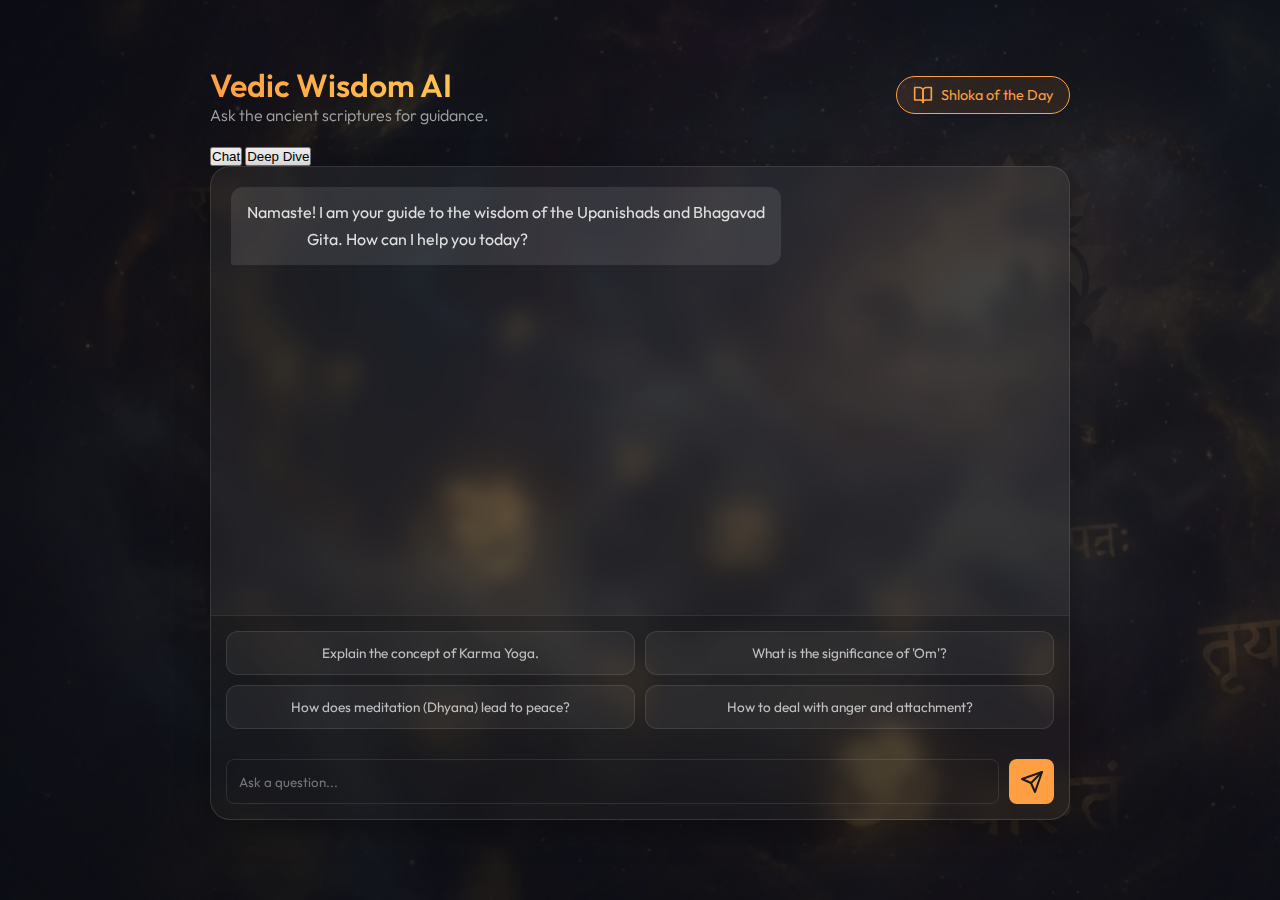
<file: frontend/index.html>
<!DOCTYPE html>
<html lang="en">

<head>
    <meta charset="UTF-8">
    <meta name="viewport" content="width=device-width, initial-scale=1.0">
    <title>Vedic Wisdom AI</title>
    <link rel="preconnect" href="https://fonts.googleapis.com">
    <link rel="preconnect" href="https://fonts.gstatic.com" crossorigin>
    <link href="https://fonts.googleapis.com/css2?family=Outfit:wght@300;400;600&display=swap" rel="stylesheet">
    <link rel="stylesheet" href="style.css?v=2">
</head>

<body>
    <div class="background-orb"></div>
    <div class="container">
        <header>
            <div class="header-content">
                <div class="title-section">
                    <h1>Vedic Wisdom AI</h1>
                    <p>Ask the ancient scriptures for guidance.</p>
                </div>
                <button id="shloka-btn" class="shloka-btn" title="Shloka of the Day">
                    <svg xmlns="http://www.w3.org/2000/svg" width="24" height="24" viewBox="0 0 24 24" fill="none"
                        stroke="currentColor" stroke-width="2" stroke-linecap="round" stroke-linejoin="round">
                        <path d="M2 3h6a4 4 0 0 1 4 4v14a3 3 0 0 0-3-3H2z"></path>
                        <path d="M22 3h-6a4 4 0 0 0-4 4v14a3 3 0 0 1 3-3h7z"></path>
                    </svg>
                    <span>Shloka of the Day</span>
                </button>
            </div>
        </header>

        <div class="mode-tabs">
            <button class="mode-tab active" data-mode="chat">Chat</button>
            <button class="mode-tab" data-mode="deep_dive">Deep Dive</button>
        </div>

        <main class="chat-container">
            <div id="chat-history" class="chat-history">
                <div class="message bot-message">Namaste! I am your guide to the wisdom of the Upanishads and Bhagavad
                    Gita. How can I help you today?</div>
            </div>
            <!-- Cosmic Spinner Overlay (Hidden by default) -->
            <div id="loading-overlay" class="loading-overlay hidden">
                <div class="spinner-container">
                    <div class="cosmic-ring ring-1"></div>
                    <div class="cosmic-ring ring-2"></div>
                    <div class="cosmic-ring ring-3"></div>
                    <div class="cosmic-core">ॐ</div>
                </div>
                <p class="loading-text">Consulting the Archives...</p>
            </div>

            <div class="suggestions-container">
                <button class="suggestion-chip">What is Karma?</button>
                <button class="suggestion-chip">What is Moksha?</button>
                <button class="suggestion-chip">How to control the mind?</button>
                <button class="suggestion-chip">What is Dharma?</button>
            </div>
            <div class="input-area">
                <input type="text" id="user-input" placeholder="Ask a question..." autocomplete="off">
                <button id="send-btn">
                    <svg xmlns="http://www.w3.org/2000/svg" width="24" height="24" viewBox="0 0 24 24" fill="none"
                        stroke="currentColor" stroke-width="2" stroke-linecap="round" stroke-linejoin="round">
                        <line x1="22" y1="2" x2="11" y2="13"></line>
                        <polygon points="22 2 15 22 11 13 2 9 22 2"></polygon>
                    </svg>
                </button>
            </div>
        </main>

        <footer>
            <!-- <button id="daily-story-btn" class="secondary-btn">Generate Daily Wisdom</button> -->
        </footer>

        <!-- Shloka Modal Removed -->

    </div>
    <script src="script.js?v=3"></script>
</body>

</html>
</file>
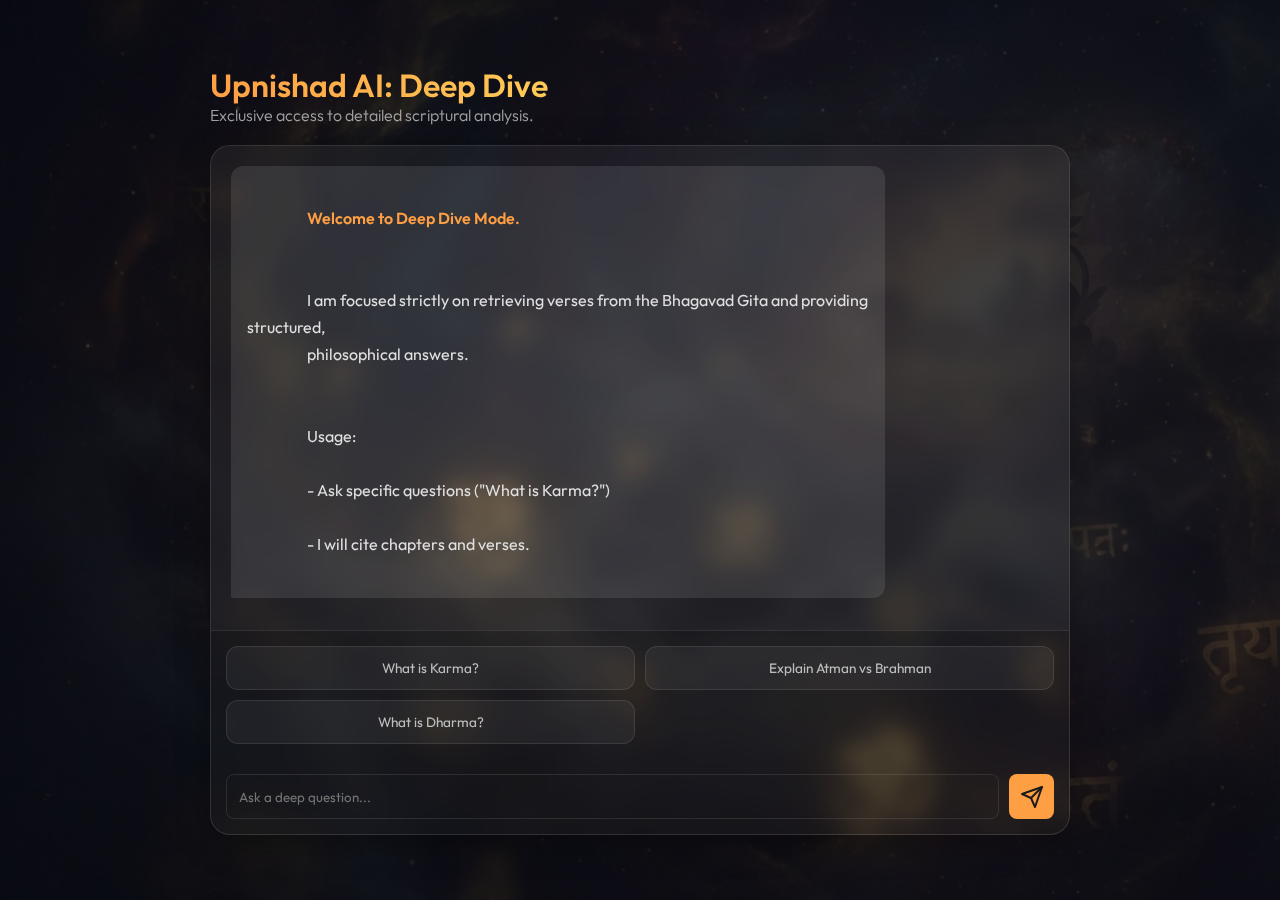
<file: frontend/deep_dive.html>
<!DOCTYPE html>
<html lang="en">

<head>
    <meta charset="UTF-8">
    <meta name="viewport" content="width=device-width, initial-scale=1.0">
    <title>Upnishad AI - Deep Dive</title>
    <link rel="preconnect" href="https://fonts.googleapis.com">
    <link rel="preconnect" href="https://fonts.gstatic.com" crossorigin>
    <link href="https://fonts.googleapis.com/css2?family=Outfit:wght@300;400;600&display=swap" rel="stylesheet">
    <link rel="stylesheet" href="style.css?v=2">
    <style>
        /* Specific overrides for Deep Dive Page */
        .mode-tabs {
            display: none;
        }

        /* Hide tabs */
        .header-content h1 {
            color: #bb86fc;
        }

        /* Distinctive color */
        body {
            background: #0a0a10;
        }

        /* Slightly darker theme */
    </style>
</head>

<body>
    <div class="background-orb"></div>
    <div class="container">
        <header>
            <div class="header-content">
                <div class="title-section">
                    <h1>Upnishad AI: Deep Dive</h1>
                    <p>Exclusive access to detailed scriptural analysis.</p>
                </div>
            </div>
        </header>

        <main class="chat-container">
            <div id="chat-history" class="chat-history">
                <div class="message bot-message">
                    <strong>Welcome to Deep Dive Mode.</strong><br><br>
                    I am focused strictly on retrieving verses from the Bhagavad Gita and providing structured,
                    philosophical answers.<br><br>
                    Usage:<br>
                    - Ask specific questions ("What is Karma?")<br>
                    - I will cite chapters and verses.
                </div>
            </div>
            <!-- Cosmic Spinner Overlay (Hidden by default) -->
            <div id="loading-overlay" class="loading-overlay hidden">
                <div class="spinner-container">
                    <div class="cosmic-ring ring-1"></div>
                    <div class="cosmic-ring ring-2"></div>
                    <div class="cosmic-ring ring-3"></div>
                    <div class="cosmic-core">ॐ</div>
                </div>
                <p class="loading-text">Consulting the Archives...</p>
            </div>

            <div class="suggestions-container">
                <button class="suggestion-chip">What is Karma?</button>
                <button class="suggestion-chip">Explain Atman vs Brahman</button>
                <button class="suggestion-chip">What is Dharma?</button>
            </div>
            <div class="input-area">
                <input type="text" id="user-input" placeholder="Ask a deep question..." autocomplete="off">
                <button id="send-btn">
                    <svg xmlns="http://www.w3.org/2000/svg" width="24" height="24" viewBox="0 0 24 24" fill="none"
                        stroke="currentColor" stroke-width="2" stroke-linecap="round" stroke-linejoin="round">
                        <line x1="22" y1="2" x2="11" y2="13"></line>
                        <polygon points="22 2 15 22 11 13 2 9 22 2"></polygon>
                    </svg>
                </button>
            </div>
        </main>
    </div>
    <script src="deep_dive.js"></script>
</body>

</html>
</file>
<file: frontend/style.css>
:root {
    --bg-color: #0f0f13;
    --text-color: #e0e0e0;
    --accent-color: #ff9f43;
    /* Saffron-ish orange */
    --glass-bg: rgba(255, 255, 255, 0.05);
    --glass-border: rgba(255, 255, 255, 0.1);
    --bot-msg-bg: rgba(255, 255, 255, 0.1);
    --user-msg-bg: #ff9f43;
    --user-msg-text: #1a1a1a;
}

* {
    margin: 0;
    padding: 0;
    box-sizing: border-box;
}

body {
    font-family: 'Outfit', sans-serif;
    background-color: var(--bg-color);
    color: var(--text-color);
    height: 100vh;
    display: flex;
    justify-content: center;
    align-items: center;
    overflow: hidden;
    position: relative;
}

.background-orb {
    position: absolute;
    top: 0;
    left: 0;
    width: 100%;
    height: 100%;
    background: url('bg.png') no-repeat center center;
    background-size: cover;
    z-index: -1;
    opacity: 0.4;
    animation: none;
}

.container {
    width: 100%;
    max-width: 900px;
    height: 90vh;
    display: flex;
    flex-direction: column;
    padding: 20px;
}

header {
    text-align: center;
    margin-bottom: 20px;
    position: relative;
    z-index: 5;
}

header h1 {
    font-weight: 600;
    font-size: 2rem;
    background: linear-gradient(to right, #ff9f43, #feca57);
    -webkit-background-clip: text;
    background-clip: text;
    -webkit-text-fill-color: transparent;
}

header p {
    font-weight: 300;
    opacity: 0.7;
}

/* Header Layout */
.header-content {
    display: flex;
    justify-content: space-between;
    align-items: center;
    width: 100%;
}

.title-section {
    text-align: left;
}

.shloka-btn {
    background: rgba(255, 159, 67, 0.1);
    border: 1px solid var(--accent-color);
    color: var(--accent-color);
    padding: 8px 16px;
    border-radius: 20px;
    cursor: pointer;
    display: flex;
    align-items: center;
    gap: 8px;
    font-size: 0.9rem;
    font-family: 'Outfit', sans-serif;
    transition: all 0.3s ease;
    white-space: nowrap;
}

.shloka-btn:hover {
    background: var(--accent-color);
    color: #1a1a1a;
    transform: translateY(-2px);
    box-shadow: 0 0 15px rgba(255, 159, 67, 0.3);
}

.shloka-btn svg {
    width: 20px;
    height: 20px;
}

.chat-container {
    flex: 1;
    background: var(--glass-bg);
    backdrop-filter: blur(10px);
    border: 1px solid var(--glass-border);
    border-radius: 20px;
    display: flex;
    flex-direction: column;
    overflow: hidden;
    box-shadow: 0 8px 32px 0 rgba(0, 0, 0, 0.37);
    position: relative;
}

.chat-history {
    flex: 1;
    padding: 20px;
    overflow-y: auto;
    display: flex;
    flex-direction: column;
    gap: 15px;
}

.message {
    max-width: 80%;
    padding: 12px 16px;
    border-radius: 12px;
    line-height: 1.7;
    font-size: 1rem;
    animation: fadeIn 0.3s ease;
    white-space: pre-wrap;
}

strong {
    font-weight: 600;
    color: var(--accent-color);
}

.message p {
    margin-bottom: 1em;
}

.message p:last-child {
    margin-bottom: 0;
}

@keyframes fadeIn {
    from {
        opacity: 0;
        transform: translateY(10px);
    }

    to {
        opacity: 1;
        transform: translateY(0);
    }
}

.bot-message {
    background: var(--bot-msg-bg);
    align-self: flex-start;
    border-bottom-left-radius: 2px;
    text-align: left;
}

.user-message {
    background: var(--user-msg-bg);
    color: var(--user-msg-text);
    align-self: flex-end;
    border-bottom-right-radius: 2px;
    font-weight: 500;
}

.suggestions-container {
    padding: 15px;
    display: grid;
    grid-template-columns: 1fr 1fr;
    gap: 10px;
    background: rgba(0, 0, 0, 0.2);
    border-top: 1px solid var(--glass-border);
}

.suggestion-chip {
    background: rgba(255, 255, 255, 0.05);
    border: 1px solid var(--glass-border);
    color: rgba(255, 255, 255, 0.7);
    padding: 12px;
    border-radius: 12px;
    font-size: 0.85rem;
    cursor: pointer;
    text-align: center;
    transition: all 0.2s ease;
    font-family: 'Outfit', sans-serif;
    display: flex;
    align-items: center;
    justify-content: center;
    height: 100%;
}

.suggestion-chip:hover {
    background: rgba(255, 159, 67, 0.1);
    border-color: var(--accent-color);
    color: var(--accent-color);
    transform: translateY(-2px);
}

.input-area {
    padding: 15px;
    background: rgba(0, 0, 0, 0.2);
    display: flex;
    gap: 10px;
}

input {
    flex: 1;
    background: transparent;
    border: 1px solid var(--glass-border);
    padding: 12px;
    border-radius: 8px;
    color: white;
    font-family: inherit;
    outline: none;
    transition: border-color 0.3s;
}

input:focus {
    border-color: var(--accent-color);
}

button#send-btn {
    background: var(--accent-color);
    border: none;
    width: 45px;
    height: 45px;
    border-radius: 8px;
    display: flex;
    justify-content: center;
    align-items: center;
    cursor: pointer;
    color: #1a1a1a;
    transition: transform 0.2s;
}

button#send-btn:hover {
    transform: scale(1.05);
}

footer {
    margin-top: 15px;
    text-align: center;
}

.secondary-btn {
    background: transparent;
    border: 1px solid var(--glass-border);
    color: rgba(255, 255, 255, 0.6);
    padding: 8px 16px;
    border-radius: 20px;
    cursor: pointer;
    font-size: 0.8rem;
    transition: all 0.3s;
}

.secondary-btn:hover {
    border-color: var(--accent-color);
    color: var(--accent-color);
}

/* Scrollbar */
::-webkit-scrollbar {
    width: 6px;
}

::-webkit-scrollbar-track {
    background: transparent;
}

::-webkit-scrollbar-thumb {
    background: rgba(255, 255, 255, 0.1);
    border-radius: 3px;
}

/* Cosmic Spinner */
.loading-overlay {
    position: absolute;
    top: 0;
    left: 0;
    width: 100%;
    height: 100%;
    background: rgba(15, 15, 19, 0.7);
    backdrop-filter: blur(2px);
    display: flex;
    flex-direction: column;
    justify-content: center;
    align-items: center;
    z-index: 10;
    transition: opacity 0.3s, visibility 0.3s;
    opacity: 1;
    visibility: visible;
}

.loading-overlay.hidden {
    opacity: 0;
    visibility: hidden;
    pointer-events: none;
}

.spinner-container {
    position: relative;
    width: 100px;
    height: 100px;
    margin-bottom: 20px;
}

.cosmic-ring {
    position: absolute;
    top: 50%;
    left: 50%;
    border-radius: 50%;
    border: 2px solid transparent;
    border-top-color: var(--accent-color);
    animation: spin var(--duration) linear infinite;
}

.ring-1 {
    width: 80px;
    height: 80px;
    margin-top: -40px;
    margin-left: -40px;
    border-width: 2px;
    border-top-color: #ff9f43;
    --duration: 2s;
}

.ring-2 {
    width: 60px;
    height: 60px;
    margin-top: -30px;
    margin-left: -30px;
    border-width: 2px;
    border-top-color: #feca57;
    animation-direction: reverse;
    --duration: 3s;
}

.ring-3 {
    width: 40px;
    height: 40px;
    margin-top: -20px;
    margin-left: -20px;
    border-width: 2px;
    border-top-color: #ffffff;
    --duration: 1.5s;
}

@keyframes spin {
    0% {
        transform: rotate(0deg);
    }

    100% {
        transform: rotate(360deg);
    }
}

.cosmic-core {
    position: absolute;
    top: 50%;
    left: 50%;
    transform: translate(-50%, -50%);
    color: var(--accent-color);
    font-size: 1.5rem;
    animation: pulse 2s infinite;
}

@keyframes pulse {

    0%,
    100% {
        opacity: 0.5;
        transform: translate(-50%, -50%) scale(1);
    }

    50% {
        opacity: 1;
        transform: translate(-50%, -50%) scale(1.1);
    }
}

.loading-text {
    font-size: 0.9rem;
    letter-spacing: 2px;
    text-transform: uppercase;
    color: rgba(255, 255, 255, 0.7);
    animation: fadeInOut 2s infinite;
}

@keyframes fadeInOut {

    0%,
    100% {
        opacity: 0.5;
    }

    50% {
        opacity: 1;
    }
}

/* Authentication UI */
.header-actions {
    display: flex;
    align-items: center;
    gap: 15px;
}

.auth-btn {
    background: transparent;
    border: 1px solid var(--glass-border);
    color: var(--text-color);
    padding: 8px 16px;
    border-radius: 20px;
    cursor: pointer;
    font-size: 0.9rem;
    font-family: inherit;
    transition: all 0.3s;
    text-decoration: none;
    display: flex;
    align-items: center;
    gap: 8px;
}

.auth-btn:hover {
    border-color: var(--accent-color);
    color: var(--accent-color);
}

.user-profile {
    display: flex;
    align-items: center;
    gap: 10px;
}

.user-avatar {
    width: 32px;
    height: 32px;
    border-radius: 50%;
    border: 1px solid var(--accent-color);
    object-fit: cover;
}

.logout-btn {
    font-size: 0.8rem;
    padding: 4px 10px;
    margin-left: 5px;
    opacity: 0.7;
}

.logout-btn:hover {
    opacity: 1;
    background: rgba(255, 0, 0, 0.1);
    border-color: #ff4757;
    color: #ff4757;
}
</file>
